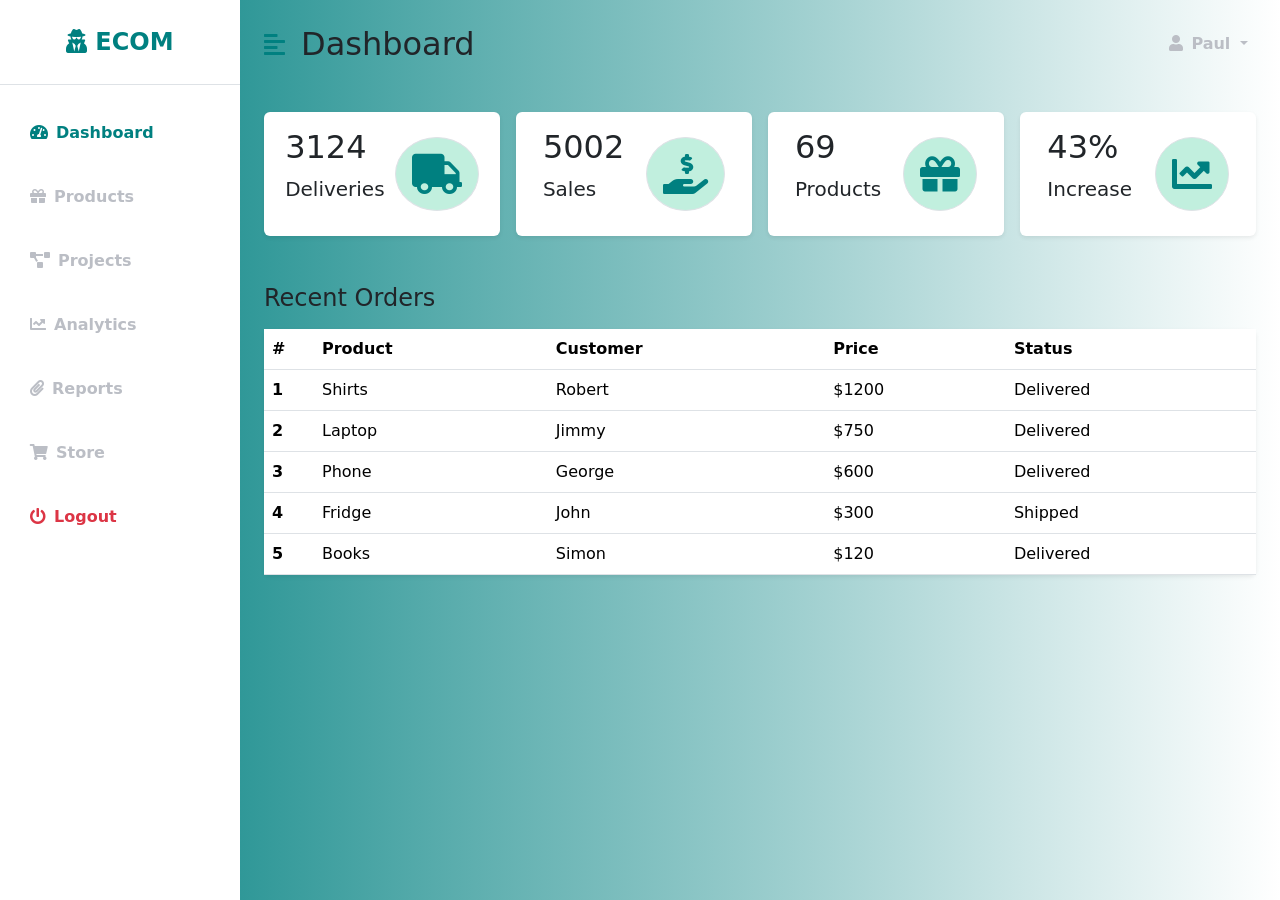
<file: 1A/index.html>
<!DOCTYPE html>
<html lang="en">

<head>
	<meta charset="UTF-8" />
	<meta http-equiv="X-UA-Compatible" content="IE=edge" />
	<meta name="viewport" content="width=device-width, initial-scale=1.0" />
	<link href="https://cdn.jsdelivr.net/npm/bootstrap@5.0.0-beta3/dist/css/bootstrap.min.css" rel="stylesheet" />
	<link rel="stylesheet" href="https://cdnjs.cloudflare.com/ajax/libs/font-awesome/5.15.3/css/all.min.css" />
	<link rel="stylesheet" href="styles.css" />
	<title>eCom Dashboard</title>
</head>

<body>
	<div class="d-flex" id="wrapper">
		<!-- Sidebar -->
		<div class="bg-white" id="sidebar-wrapper">
			<div class="sidebar-heading text-center py-4 primary-text fs-4 fw-bold text-uppercase border-bottom"><i
					class="fas fa-user-secret me-2"></i>eCom</div>
			<div class="list-group list-group-flush my-3">
				<a href="#" class="list-group-item list-group-item-action bg-transparent second-text active"><i
						class="fas fa-tachometer-alt me-2"></i>Dashboard</a>
				<a href="./products.html"
					class="list-group-item list-group-item-action bg-transparent second-text fw-bold"><i
						class="fas fa-gift me-2"></i>Products</a>
				<a href="#" class="list-group-item list-group-item-action bg-transparent second-text fw-bold"><i
						class="fas fa-project-diagram me-2"></i>Projects</a>
				<a href="#" class="list-group-item list-group-item-action bg-transparent second-text fw-bold"><i
						class="fas fa-chart-line me-2"></i>Analytics</a>
				<a href="#" class="list-group-item list-group-item-action bg-transparent second-text fw-bold"><i
						class="fas fa-paperclip me-2"></i>Reports</a>
				<a href="#" class="list-group-item list-group-item-action bg-transparent second-text fw-bold"><i
						class="fas fa-shopping-cart me-2"></i>Store</a>

				<a href="#" class="list-group-item list-group-item-action bg-transparent text-danger fw-bold"><i
						class="fas fa-power-off me-2"></i>Logout</a>
			</div>
		</div>
		<!-- /#sidebar-wrapper -->

		<!-- Page Content -->
		<div id="page-content-wrapper">
			<nav class="navbar navbar-expand-lg navbar-light bg-transparent py-4 px-4">
				<div class="d-flex align-items-center">
					<i class="fas fa-align-left primary-text fs-4 me-3" id="menu-toggle"></i>
					<h2 class="fs-2 m-0">Dashboard</h2>
				</div>

				<button class="navbar-toggler" type="button" data-bs-toggle="collapse"
					data-bs-target="#navbarSupportedContent" aria-controls="navbarSupportedContent"
					aria-expanded="false" aria-label="Toggle navigation">
					<span class="navbar-toggler-icon"></span>
				</button>

				<div class="collapse navbar-collapse" id="navbarSupportedContent">
					<ul class="navbar-nav ms-auto mb-2 mb-lg-0">
						<li class="nav-item dropdown">
							<a class="nav-link dropdown-toggle second-text fw-bold" href="#" id="navbarDropdown"
								role="button" data-bs-toggle="dropdown" aria-expanded="false">
								<i class="fas fa-user me-2"></i>Paul
							</a>
							<ul class="dropdown-menu" aria-labelledby="navbarDropdown">
								<li><a class="dropdown-item" href="#">Profile</a></li>
								<li><a class="dropdown-item" href="#">Settings</a></li>
								<li><a class="dropdown-item" href="#">Logout</a></li>
							</ul>
						</li>
					</ul>
				</div>
			</nav>

			<div class="container-fluid px-4">
				<div class="row g-3 my-2">


					<div class="col-md-3">
						<div class="p-3 bg-white shadow-sm d-flex justify-content-around align-items-center rounded">
							<div>
								<h3 class="fs-2">3124</h3>
								<p class="fs-5">Deliveries</p>
							</div>
							<i class="fas fa-truck fs-1 primary-text border rounded-full secondary-bg p-3"></i>
						</div>
					</div>

					<div class="col-md-3">
						<div class="p-3 bg-white shadow-sm d-flex justify-content-around align-items-center rounded">
							<div>
								<h3 class="fs-2">5002</h3>
								<p class="fs-5">Sales</p>
							</div>
							<i
								class="fas fa-hand-holding-usd fs-1 primary-text border rounded-full secondary-bg p-3"></i>
						</div>
					</div>
					<div class="col-md-3">
						<div class="p-3 bg-white shadow-sm d-flex justify-content-around align-items-center rounded">
							<div>
								<h3 class="fs-2">69</h3>
								<p class="fs-5">Products</p>
							</div>
							<i class="fas fa-gift fs-1 primary-text border rounded-full secondary-bg p-3"></i>
						</div>
					</div>


					<div class="col-md-3">
						<div class="p-3 bg-white shadow-sm d-flex justify-content-around align-items-center rounded">
							<div>
								<h3 class="fs-2">43%</h3>
								<p class="fs-5">Increase</p>
							</div>
							<i class="fas fa-chart-line fs-1 primary-text border rounded-full secondary-bg p-3"></i>
						</div>
					</div>
				</div>

				<div class="row my-5">
					<h3 class="fs-4 mb-3">Recent Orders</h3>
					<div class="col">
						<table class="table bg-white rounded shadow-sm  table-hover">
							<thead>
								<tr>
									<th scope="col" width="50">#</th>
									<th scope="col">Product</th>
									<th scope="col">Customer</th>
									<th scope="col">Price</th>
									<th scope="col">Status</th>
								</tr>
							</thead>
							<tbody>
								<tr>
									<th scope="row">1</th>
									<td>Shirts</td>
									<td>Robert</td>
									<td>$1200</td>
									<td>Delivered</td>
								</tr>
								<tr>
									<th scope="row">2</th>
									<td>Laptop</td>
									<td>Jimmy</td>
									<td>$750</td>
									<td>Delivered</td>
								</tr>
								<tr>
									<th scope="row">3</th>
									<td>Phone</td>
									<td>George</td>
									<td>$600</td>
									<td>Delivered</td>
								</tr>
								<tr>
									<th scope="row">4</th>
									<td>Fridge</td>
									<td>John</td>
									<td>$300</td>
									<td>Shipped</td>
								</tr>
								<tr>
									<th scope="row">5</th>
									<td>Books</td>
									<td>Simon</td>
									<td>$120</td>
									<td>Delivered</td>
								</tr>

							</tbody>
						</table>
					</div>
				</div>

			</div>
		</div>
	</div>
	<!-- /#page-content-wrapper -->
	</div>

	<script src="https://cdn.jsdelivr.net/npm/bootstrap@5.0.0-beta3/dist/js/bootstrap.bundle.min.js"></script>
	<script>
		var el = document.getElementById("wrapper");
		var toggleButton = document.getElementById("menu-toggle");

		toggleButton.onclick = function () {
			el.classList.toggle("toggled");
		};
	</script>
</body>

</html>
</file>
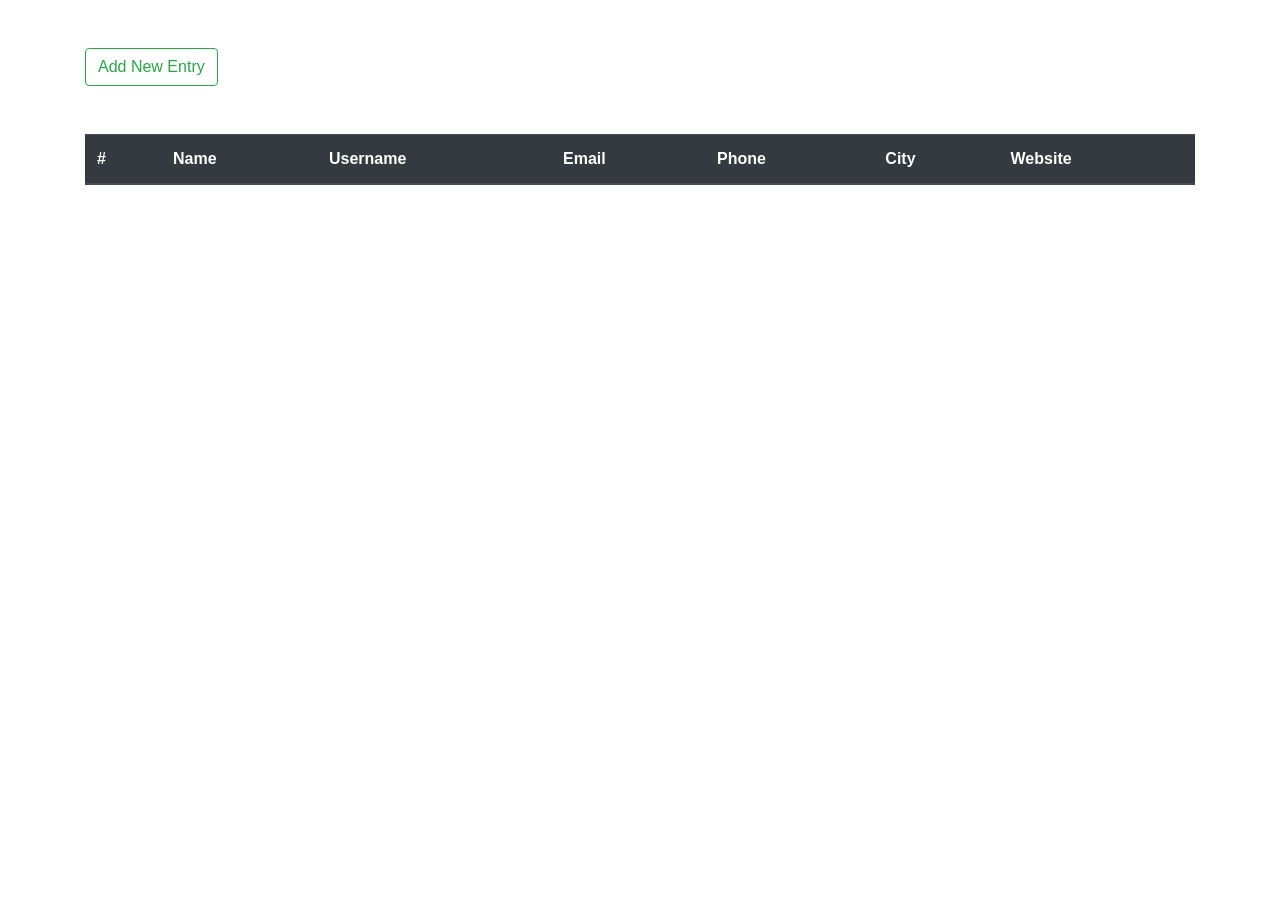
<file: 1B/index.html>
<!DOCTYPE html>
<html lang="en">

<head>
    <meta charset="UTF-8">
    <meta http-equiv="X-UA-Compatible" content="IE=edge">
    <meta name="viewport" content="width=device-width, initial-scale=1.0">
    <title>AJAX and Local Storage</title>
    <link rel="stylesheet" href="https://cdn.jsdelivr.net/npm/bootstrap@4.6.1/dist/css/bootstrap.min.css"
        integrity="sha384-zCbKRCUGaJDkqS1kPbPd7TveP5iyJE0EjAuZQTgFLD2ylzuqKfdKlfG/eSrtxUkn" crossorigin="anonymous">
</head>

<body>
    <div class="container">
        <button class="btn btn-outline-success mt-5" data-toggle="modal" data-target="#addNewUser">Add New Entry</button>
        <table class="table table-dark my-5">
            <thead>
                <tr>
                    <th scope="col">#</th>
                    <th scope="col">Name</th>
                    <th scope="col">Username</th>
                    <th scope="col">Email</th>
                    <th scope="col">Phone</th>
                    <th scope="col">City</th>
                    <th scope="col">Website</th>
                </tr>
            </thead>
            <tbody id="tbody">
            </tbody>
        </table>

        <div class="modal fade" id="addNewUser">
            <div class="modal-dialog">
                <div class="modal-content">
                    <div class="modal-header">
                        <h5 class="modal-title" id="exampleModalLabel">Registration Form</h5>
                        <button type="button" class="close" data-dismiss="modal" aria-label="Close">
                            <span aria-hidden="true">&times;</span>
                        </button>
                    </div>
                    <div class="modal-body">
                        <form>
                            <div class="form-group">
                                <label for="email">Email address</label>
                                <input type="email" class="form-control" id="email">
                            </div>
                            <div class="form-group">
                                <label for="text">Name</label>
                                <input type="text" class="form-control" id="name">
                            </div>
                            <div class="form-group">
                                <label for="text">Username</label>
                                <input type="text" class="form-control" id="username">
                            </div>
                            <div class="form-group">
                                <label for="text">City</label>
                                <input type="text" class="form-control" id="city">
                            </div>
                            <div class="form-group">
                                <label for="text">website</label>
                                <input type="text" class="form-control" id="website">
                            </div>
                            <div class="form-group">
                                <label for="text">phone</label>
                                <input type="text" class="form-control" id="phone">
                            </div>
                            <div class="form-group">
                                <label for="password">Password</label>
                                <input type="password" class="form-control" id="password">
                            </div>
                            <button type="submit" id="btn" data-dismiss="modal" class="btn btn-primary">Submit</button>
                        </form>
                    </div>
                </div>
            </div>
        </div>
    </div>



    <script src="./main.js"></script>
    <script src="https://cdn.jsdelivr.net/npm/jquery@3.5.1/dist/jquery.slim.min.js"
        integrity="sha384-DfXdz2htPH0lsSSs5nCTpuj/zy4C+OGpamoFVy38MVBnE+IbbVYUew+OrCXaRkfj"
        crossorigin="anonymous"></script>
    <script src="https://cdn.jsdelivr.net/npm/popper.js@1.16.1/dist/umd/popper.min.js"
        integrity="sha384-9/reFTGAW83EW2RDu2S0VKaIzap3H66lZH81PoYlFhbGU+6BZp6G7niu735Sk7lN"
        crossorigin="anonymous"></script>
    <script src="https://cdn.jsdelivr.net/npm/bootstrap@4.6.1/dist/js/bootstrap.min.js"
        integrity="sha384-VHvPCCyXqtD5DqJeNxl2dtTyhF78xXNXdkwX1CZeRusQfRKp+tA7hAShOK/B/fQ2"
        crossorigin="anonymous"></script>
</body>

</html>
</file>
<file: 1A/styles.css>
:root {
    --main-bg-color: teal;
    --main-text-color: teal;
    --second-text-color: #bbbec5;
    --second-bg-color: #c1efde;
}

.primary-text {
    color: var(--main-text-color);
}

.second-text {
    color: var(--second-text-color);
}

.primary-bg {
    background-color: var(--main-bg-color);
}

.secondary-bg {
    background-color: var(--second-bg-color);
}

.rounded-full {
    border-radius: 100%;
}

#wrapper {
    overflow-x: hidden;
    background-image: linear-gradient(to right, teal, white);
}

#sidebar-wrapper {
    min-height: 100vh;
    margin-left: -15rem;
    -webkit-transition: margin 0.25s ease-out;
    -moz-transition: margin 0.25s ease-out;
    -o-transition: margin 0.25s ease-out;
    transition: margin 0.25s ease-out;
}

#sidebar-wrapper .sidebar-heading {
    padding: 0.875rem 1.25rem;
    font-size: 1.2rem;
}

#sidebar-wrapper .list-group {
    width: 15rem;
}

#page-content-wrapper {
    min-width: 100vw;
}

#wrapper.toggled #sidebar-wrapper {
    margin-left: 0;
}

#menu-toggle {
    cursor: pointer;
}

.list-group-item {
    border: none;
    padding: 20px 30px;
}

.list-group-item.active {
    background-color: transparent;
    color: var(--main-text-color);
    font-weight: bold;
    border: none;
}

@media (min-width: 768px) {
    #sidebar-wrapper {
        margin-left: 0;
    }

    #page-content-wrapper {
        min-width: 0;
        width: 100%;
    }

    #wrapper.toggled #sidebar-wrapper {
        margin-left: -15rem;
    }
}
</file>
